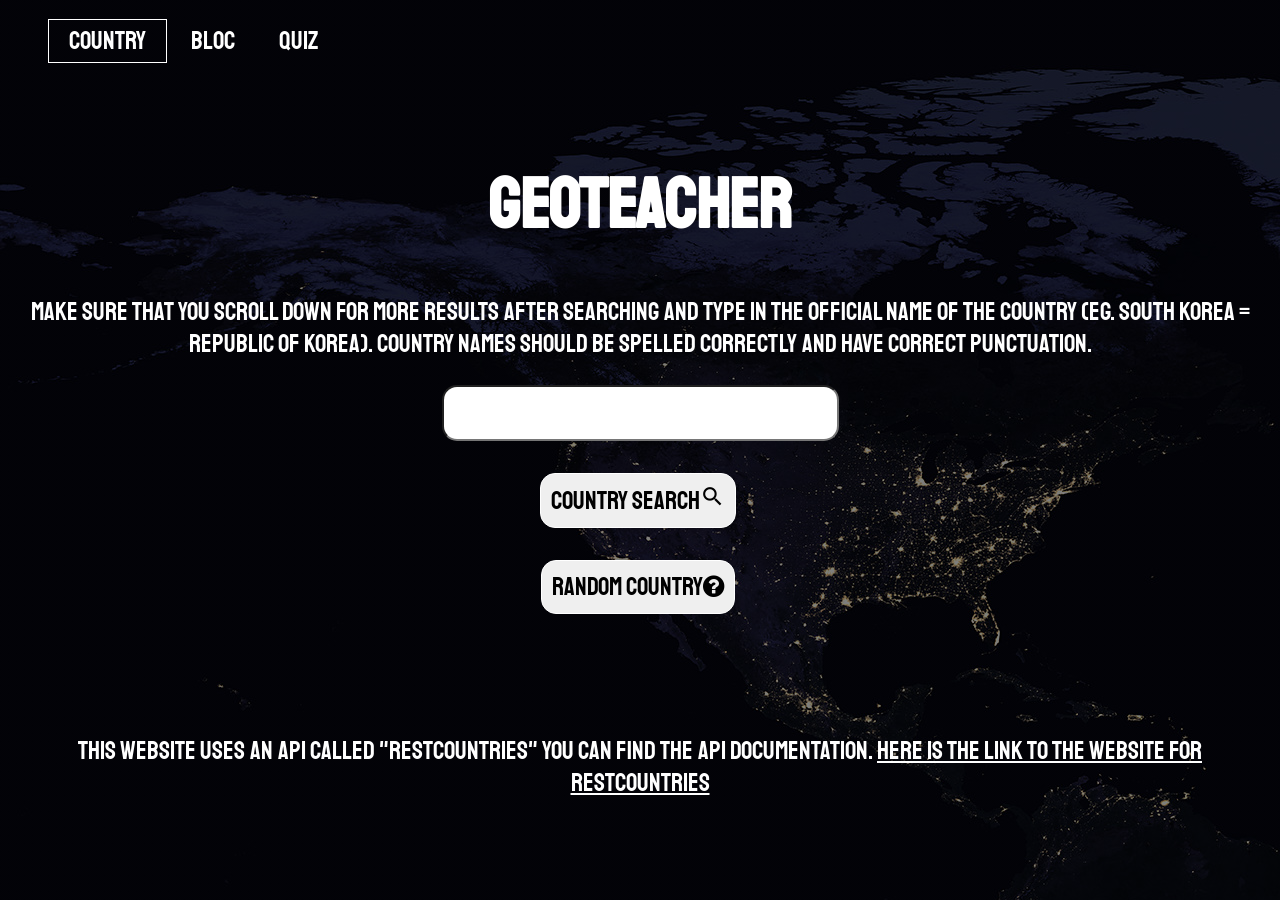
<file: index.html>
<!DOCTYPE html>
  <html lang="en">
  <head>
    <meta charset="utf-8">
    <title>Geoteacher</title>
    
    <!-- include an external style sheet -->
	<link rel="stylesheet" href="style.css">  
	<link href="https://fonts.googleapis.com/icon?family=Material+Icons" rel="stylesheet">
	<link rel="stylesheet" href="https://cdnjs.cloudflare.com/ajax/libs/font-awesome/4.7.0/css/font-awesome.min.css">
    <!-- include an external JavaScript file -->
	 <script src="script.js"></script>
	<!--include font links-->
	<link rel="preconnect" href="https://fonts.gstatic.com">
<link href="https://fonts.googleapis.com/css2?family=Staatliches&display=swap" rel="stylesheet">
<!-- Favicon Link -->
<link rel="shortcut icon" href="images/icon-512x512.png" />
<link rel="apple-touch-icon" href="images/icon-512x512.png">
<!-- link rel="manifest" href="manifest.json -->
<link rel="manifest" href="manifest.json">
  <!-- viewport-->
<meta name="viewport" content="width=device-width, initial-scale=1.0">
    <!-- Description -->
    <meta name="description" content="An app which gives information about countries and has a geography quiz inbuilt">
    <meta name="theme-color" content="#F2C1BF"/>

  </head>
 
 <body id= homepage>
 	<ul class ="main-nav">
		<li class="active"><a href="index.html"> COUNTRY </a> </li>
		<li><a href="bloc.html"> BLOC </a> </li>
		<li><a href="quiz.html"> QUIZ </a> </li>
	</ul><br>
	<a href = "index.html" id = "title"><h1>Geoteacher</h1></a>
	<p> Make sure that you scroll down for more results after searching and type in the official name of the country (eg. South Korea = Republic of Korea). Country names should be spelled correctly and have correct punctuation.</p>
    <input aria-label = "searchbar" type="text" id="search"><br><br>
	<button class="button" onclick="searchCountry()"> Country Search<i class="material-icons" id="search2">search</i></button><br><br>
	<button class="button" onclick="fetchCountry()"> Random Country<i class="fa fa-question-circle"></i></button><br><br>
	<div id="country"></div><br><br>
	<p> This website uses an api called "restcountries" you can find the Api documentation. <a href="https://restcountries.eu/">Here is the link to the website for restcountries</a></p>
  
  
  
  
  </body>
</html>
</file>
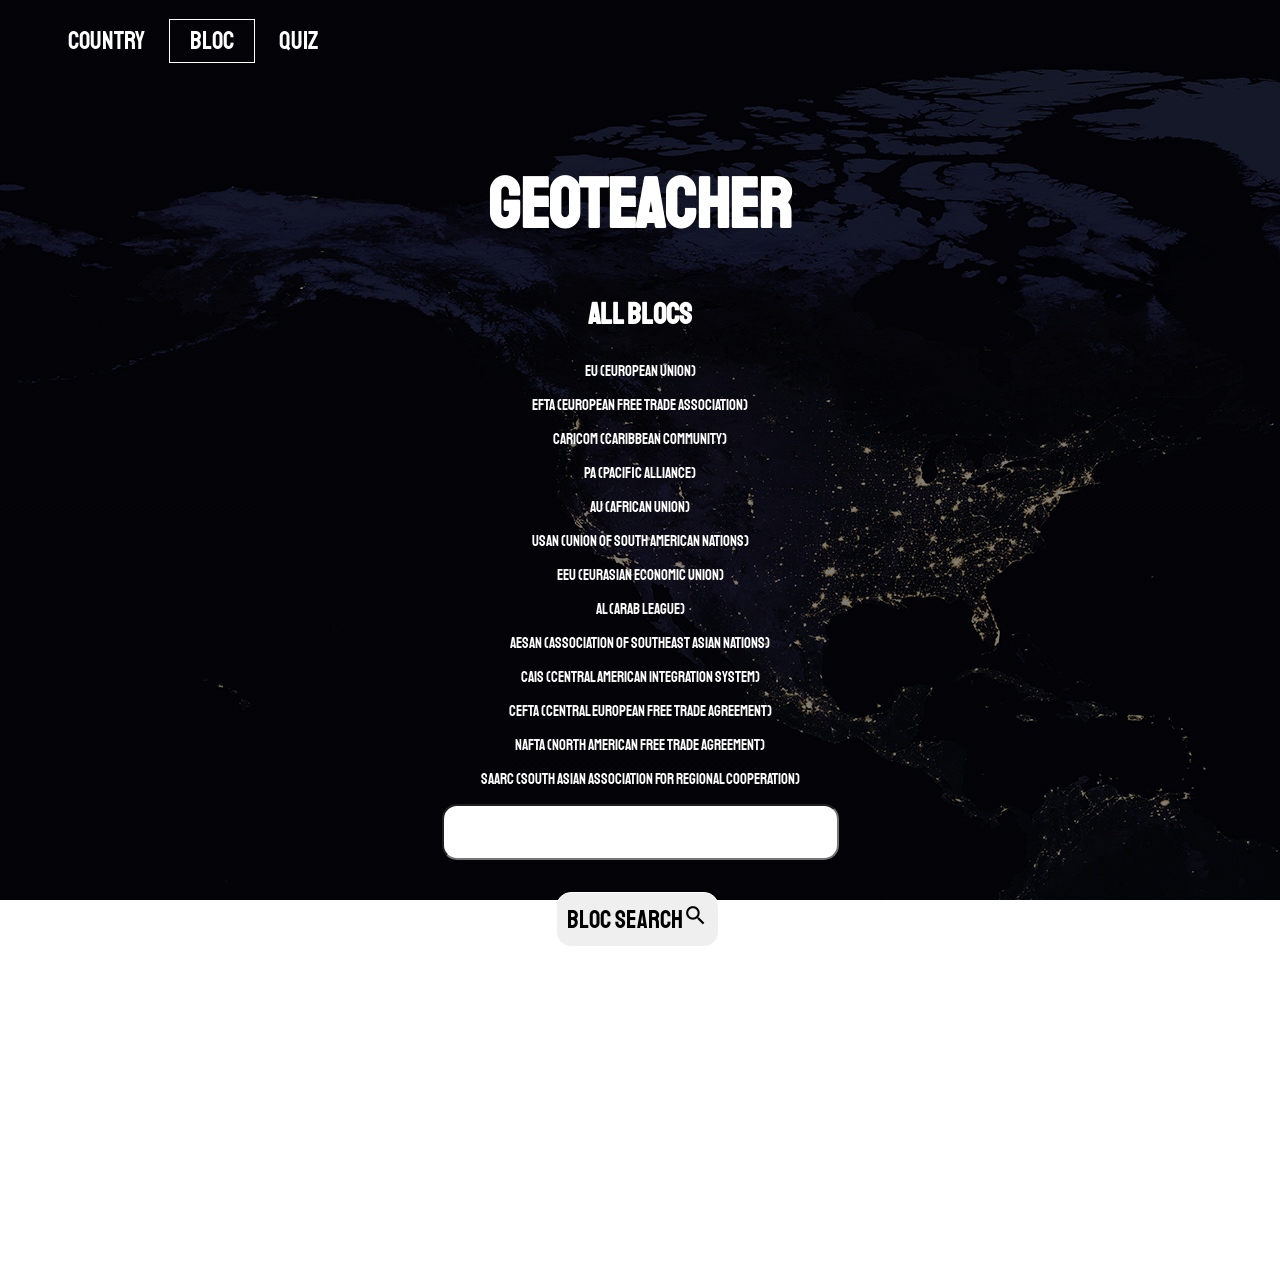
<file: bloc.html>
<!DOCTYPE html>
  <html lang="en">
  <head>
    <meta charset="utf-8">
    <title>Geoteacher</title>
    
    <!-- include an external style sheet -->
	<link rel="stylesheet" href="style.css">  
	<link href="https://fonts.googleapis.com/icon?family=Material+Icons" rel="stylesheet">
	<link rel="stylesheet" href="https://cdnjs.cloudflare.com/ajax/libs/font-awesome/4.7.0/css/font-awesome.min.css">
    <!-- include an external JavaScript file -->
	 <script src="script.js"></script>
	<!--include font links-->
	<link rel="preconnect" href="https://fonts.gstatic.com">
<link href="https://fonts.googleapis.com/css2?family=Staatliches&display=swap" rel="stylesheet">
<!-- Favicon Link -->
<link rel="shortcut icon" href="images/icon-512x512.png" />
<link rel="apple-touch-icon" href="images/icon-512x512.png">
<!-- link rel="manifest" href="manifest.json -->
<link rel="manifest" href="manifest.json">
    
<meta name="viewport" content="width=device-width, initial-scale=1.0">
<!-- Description -->
<meta name="description" content="An app which gives information about countries and has a geography quiz inbuilt">
      <meta name="theme-color" content="#F2C1BF"/>

  </head>
 
 <body id= homepage>
 	<ul class ="main-nav">
		<li><a href="index.html"> COUNTRY </a> </li>
		<li class="active"><a href="bloc.html"> BLOC </a> </li>
		<li><a href="quiz.html"> QUIZ </a> </li>
	</ul><br>
	<a href = "index.html" id = "title"><h1>Geoteacher</h1></a>
	<h3> All Blocs </h3>
	<div id="bloc-list" >
		<p>EU (European Union)</p>
		<p>EFTA (European Free Trade Association)</p>
		<p>CARICOM (Caribbean Community)</p>
		<p>PA (Pacific Alliance)</p>
		<p>AU (African Union)</p>
		<p>USAN (Union of South American Nations)</p>
		<p>EEU (Eurasian Economic Union)</p>
		<p>AL (Arab League)</p>
		<p>AESAN (Association of Southeast Asian Nations)</p>
		<p>CAIS (Central American Integration System)</p>
		<p>CEFTA (Central European Free Trade Agreement)</p>
		<p>NAFTA (North American Free Trade Agreement)</p>
		<p>SAARC (South Asian Association for Regional Cooperation)</p>
	</div>
  <label>
	  <input aria-label = "searchbar" list = "bloc" type="text" id="search"><br><br>
  </label>
	<button class="button" onclick="searchBloc()" >Bloc Search<i class="material-icons" id="search2">search</i></button><br><br>
		<datalist id="bloc">
			<option value="EU">
			<option value="EFTA">
			<option value="CARICOM">
			<option value="PA">
			<option value="AU">
			<option value="USAN">
			<option value="EEU">
			<option value="AL">
			<option value="ASEAN">
			<option value="CAIS">
			<option value="CEFTA">
			<option value="NAFTA">
			<option value="SAARC">
	</datalist>
	<p> Make sure that you scroll down for more results after searching for all results.</p><br>
  <div id="country"></div><br><br>
	
<p> This website uses an api called "restcountries" you can find the Api documentation. <a href="https://restcountries.eu/">Here is the link to the website for restcountries</a></p>
  
  
  
  
  </body>
</html>
</file>
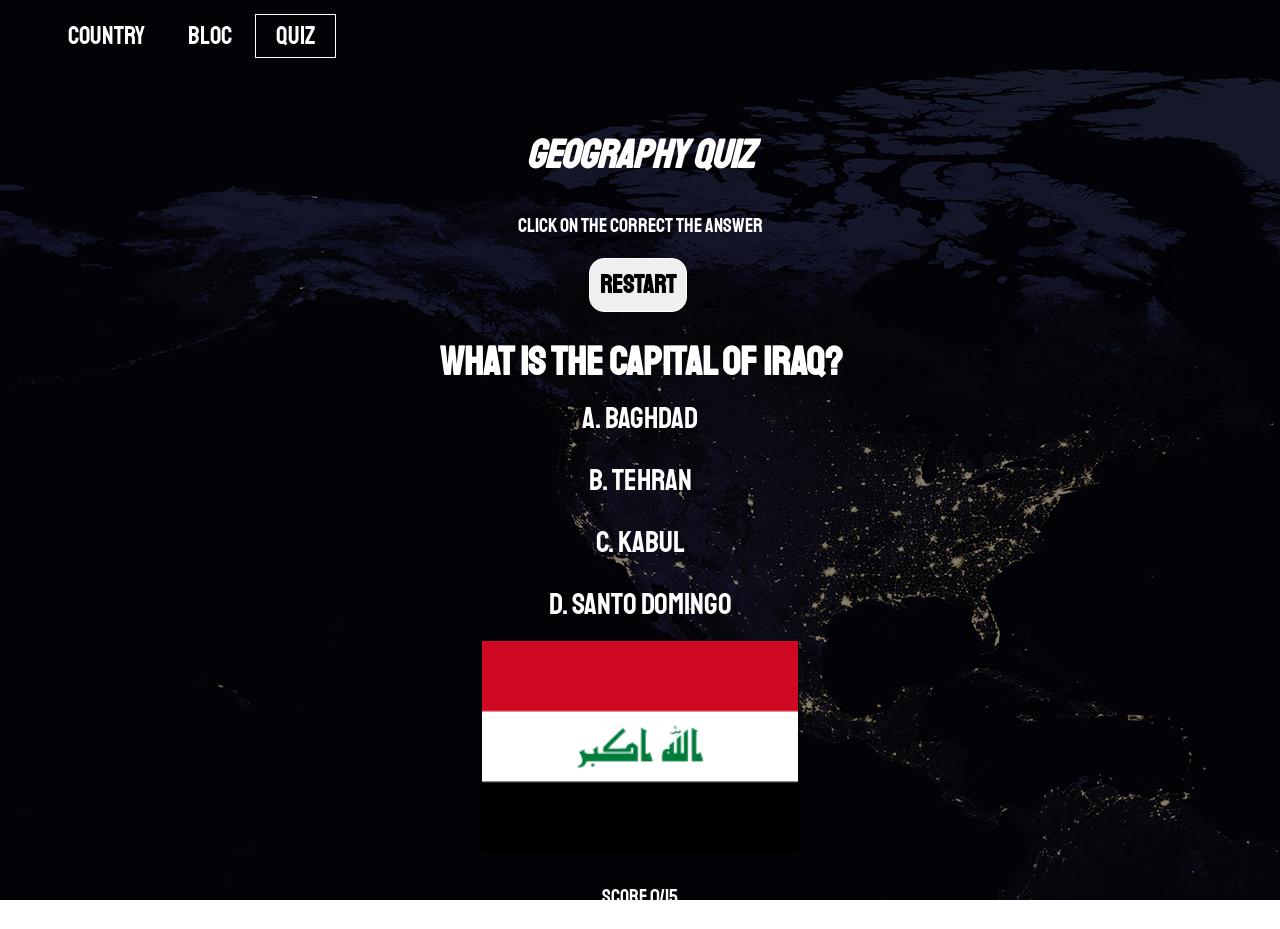
<file: quiz.html>
<!DOCTYPE html>
<html lang="en">
<head>
    <meta charset="utf-8">
    <title>Geotacher Quiz</title>
	<script src="quizproject.js"></script>
	<link rel="stylesheet" type="text/css" href="style.css">
	<link rel="preconnect" href="https://fonts.gstatic.com">
	<link href="https://fonts.googleapis.com/css2?family=Farro&display=swap" rel="stylesheet">
	<meta name="viewport" content="width=device-width, initial-scale=1.0">
	
		<!--include font links-->
	<link rel="preconnect" href="https://fonts.gstatic.com">
<link href="https://fonts.googleapis.com/css2?family=Staatliches&display=swap" rel="stylesheet">
<!-- Favicon Link -->
<link rel="shortcut icon" href="images/icon-512x512.png"/>
<link rel="apple-touch-icon" href="images/icon-512x512.png">
<!-- link rel="manifest" href="manifest.json -->
<link rel="manifest" href="manifest.json">
  <!-- Description -->
    <meta name="description" content="An app which gives information about countries and has a geography quiz inbuilt">
    <meta name="theme-color" content="#F2C1BF"/>

  
</head>
<body onLoad="loadQuestion()" id="quiz">
  <div id="lightbox" onclick="closeLightBox()">
    <div id= "message">Welcome to the WW2 QUIZ!!</div>
  </div>



 <ul class ="main-nav">
	<li><a href="index.html"> COUNTRY </a> </li>	
	<li><a href="bloc.html"> BLOC </a> </li>
	<li class="active"><a href="quiz.html"> QUIZ </a> </li>
 </ul><br>
<h2><i>Geography Quiz</i></h2>
<p>Click on the correct the answer</p>
<button onclick = replay(score) class ="button"><b>Restart</b></button><br><br>

<div >
  <div class="header">
    <div id="question">The Question</div>
  </div>
  
  <div>
    <div>
     <div class="options" id="a" onclick="markIt('a')">A.</div>
	 <div class="options" id="b" onclick="markIt('b')">B.</div>
     <div class="options" id="c" onclick="markIt('c')">C.</div>
	 <div class="options" id="d" onclick="markIt('d')">D.</div>
	</div>
  </div> 

  
  <div> <img id="image" src="quizimages/q1.png" alt=""></div>
  

  
  <div>
    <p>Score <span id="score"></span></p>
  </div>
</div>

</body>
</html>
</file>
<file: style.css>
#homepage{
	text-align:center;
	font-family: 'Staatliches', arial;
	background-image:linear-gradient(rgba(0,0,0,0.5),rgba(0,0,0,0.5)), url('images/nightmap.jpg');
	background-attachment: fixed;
	color: #FFFFFF;
	font-size:25px;
	
	
	
}
#quiz{
	background-image:linear-gradient(rgba(0,0,0,0.5),rgba(0,0,0,0.5)), url('images/nightmap.jpg');
	background-attachment: fixed;
	color: #FFFFFF;
	text-align:center;
	font-family: 'Staatliches', arial;
	font-size:20px;
	
	
}
#title{
	text-decoration: none;
	font-size: 35px;
	
}
#bloc-list{
	list-style:none;
	text-align:center;
	font-size: 15px;
	
}
h3{
	text-align: center;
	
}
#title:hover{
	color: #FFFFFF;
	
	
}
a{
	text-decoration: underline;
	color: #FFFFFF;
	
	
} 
a:hover{
 color:#fa8072;	
	
	
}

img{
 width:25%;
 height:100%;
 border: 1px solid black;
	
	
}
input{
	height:30%;
	font-size:40px;
	border-radius: 15px;
	text-align: center;
	font-family: 'Staatliches', cursive;
}
.main-nav{
	text-align:left;
	list-style:none;

}
.main-nav li{
	display: inline-block;
	
}
.main-nav li a{
	color: white;
	text-decoration: none;
	padding: 5px 20px;
	font-family: 'Staatliches', cursive;
	font-size: 25px;
	
}

.main-nav li.active a{
	border: 1px solid white;
	
}
.main-nav li a:hover{
	border: 1px solid white;
}
#search2 {
	font-size: 25px;	
	text-align:center;
}
.button{
	border: 1px solid white;
	padding: 10px;
	color: #000000;
	text-decoration: none;
	margin-right: 5px;
	font-size: 25px;
	text-transform: uppercase;
	border-radius: 15px;
	font-family: 'Staatliches', cursive;
	text-align: center
}
h2{
	font-size: 40px;
	
	
}

.left,
.right,
.header,
.footer1, footer2 {
  
  display:grid;
  justify-items:center;  
  align-items:center;  
}

/* Style the left column */
.left {
  grid-area: left;
  background-color: #F2C1BF;
}


/* Style the right column */
.right {
  grid-area: right;
  background-color: #F2C1BF;
}

/* Style the footer */
.footer1 {
  grid-area: footer1;
  background-color: #F2C1BF;
  padding: 10px;
  text-align: center;
}

.footer2 {
  grid-area: footer2;
  background-color: #F2C1BF;
  padding: 10px;
  text-align: center;
}


#question {
  font-size: 2em;
  font-weight:bold;
}


.options {
   font-size:1.5em;
   padding:0.4em;
}

#lightbox {
  position:fixed;
  top:0px;
  left:0px;
  width:100%;
  height:100%;
  background-color:rgba(0,0,0,0.9);   
}

#message {
    width:80%;
    min-width:400px;
    padding:20px;
    background-color:red;
    color:#F2C1BF;
    text-align:center;
    font-size:4em;
    font-weight:bold;
    position: absolute;
    top: 50%;
    left: 50%;
    transform: translate(-50%, -50%);
}
</file>
